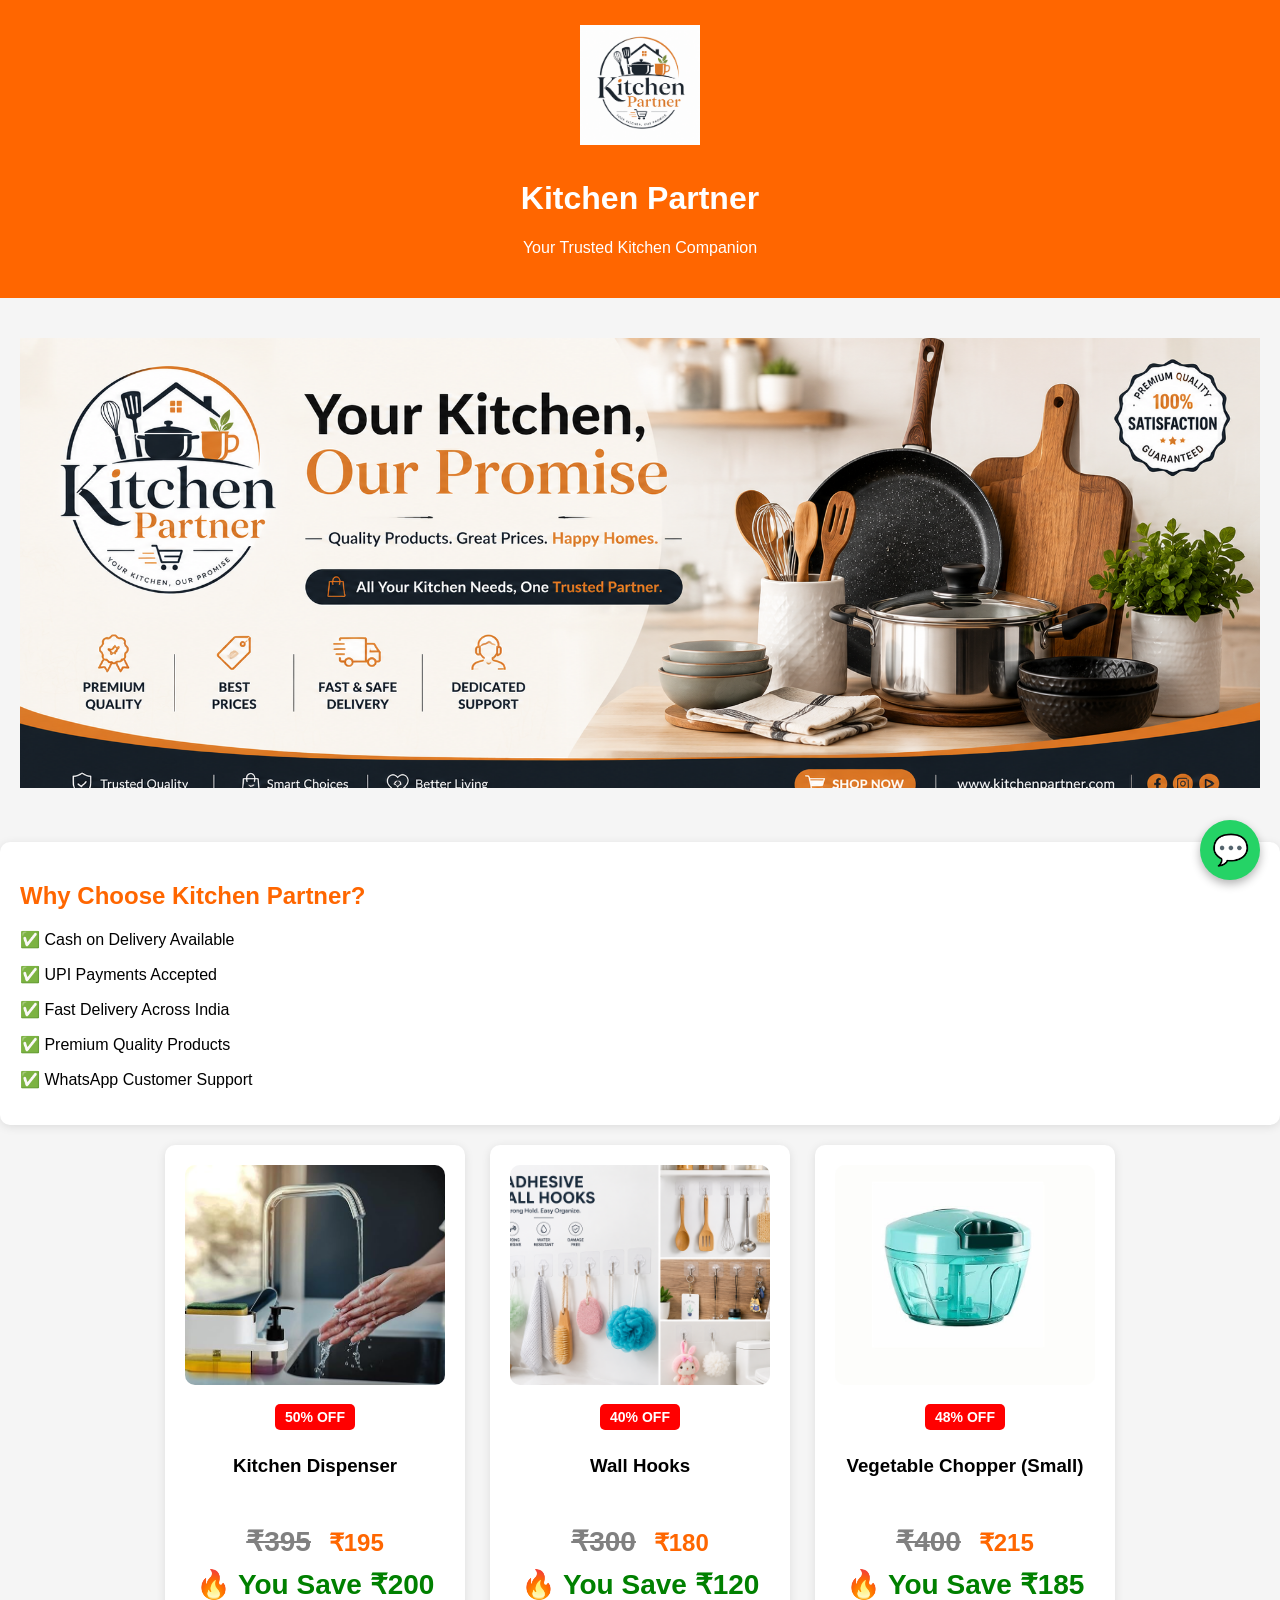
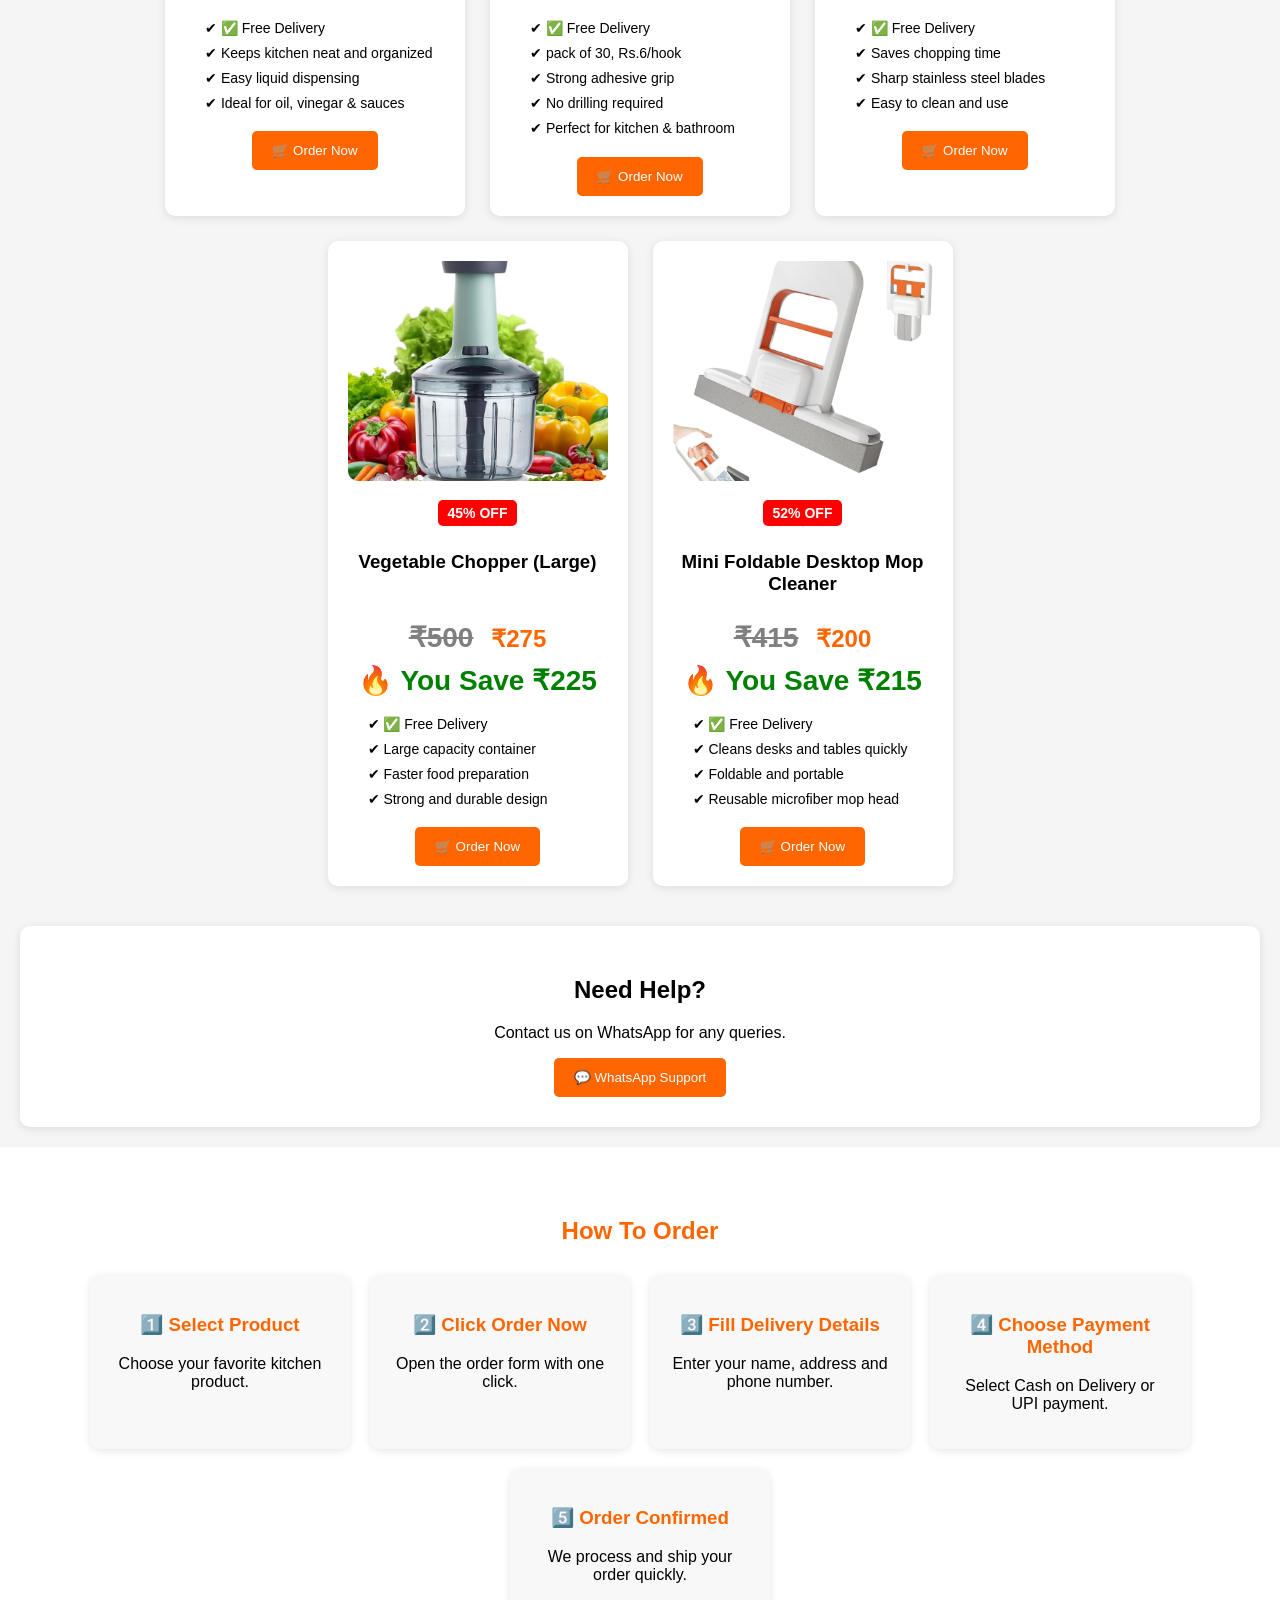
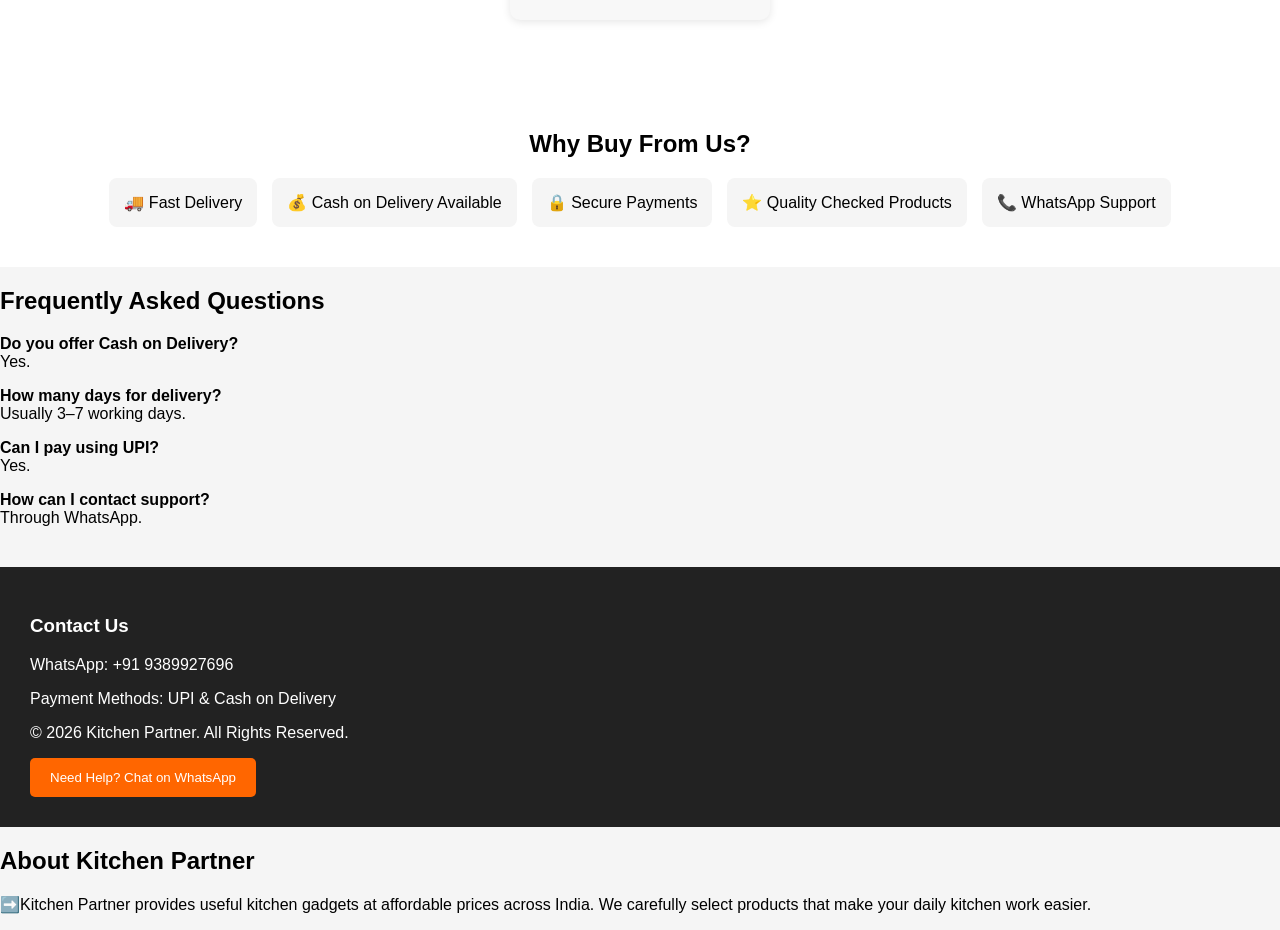
<file: index.html>
<!DOCTYPE html>
<html>
<head>
    <meta name="viewport" content="width=device-width, initial-scale=1.0">
    <title>Kitchen Partner</title>
    <link rel="stylesheet" href="style.css">
</head>
<body>

<header>
    <img src="images/logo.png" class="logo">
    <h1>Kitchen Partner</h1>
    <p>Your Trusted Kitchen Companion</p>
</header>

<section class="hero">
    <img src="images/banner.jpg" class="banner">
</section>

<section class="trust">
    <h2>Why Choose Kitchen Partner?</h2>

    <p>✅ Cash on Delivery Available</p>
    <p>✅ UPI Payments Accepted</p>
    <p>✅ Fast Delivery Across India</p>
    <p>✅ Premium Quality Products</p>
    <p>✅ WhatsApp Customer Support</p>
</section>

<section class="products">

    <div class="product">
        <img src="images/dispenser.jpg" alt="Kitchen Dispenser">
        <div class="badge">50% OFF</div>
        <h3>Kitchen Dispenser</h3>
        <p>
            <span class="old-price">₹395</span>
            <span class="new-price">₹195</span>
        </p>
        <p class="save">🔥 You Save ₹200</p>
        <ul class="features">
            <li>✔ ✅ Free Delivery</li>
            <li>✔ Keeps kitchen neat and organized</li>
            <li>✔ Easy liquid dispensing</li>
            <li>✔ Ideal for oil, vinegar & sauces</li>
        </ul>
        <a href="order.html?product=Kitchen%20Dispenser">
            <button>🛒 Order Now</button>
        </a>
    </div>

    <div class="product">
        <img src="images/hooks.jpg" alt="Wall Hooks">
        <div class="badge">40% OFF</div>
        <h3>Wall Hooks</h3>
        <p>
            <span class="old-price">₹300</span>
            <span class="new-price">₹180</span>
        </p>
        <p class="save">🔥 You Save ₹120</p>
        <ul class="features">
            <li>✔ ✅ Free Delivery</li>
            <li>✔ pack of 30, Rs.6/hook</li>
            <li>✔ Strong adhesive grip</li>
            <li>✔ No drilling required</li>
            <li>✔ Perfect for kitchen & bathroom</li>  
        </ul>
        <a href="order.html?product=Wall%20Hooks">
            <button>🛒 Order Now</button>
        </a>
    </div>

    <div class="product">
        <img src="images/chopper-small.jpg" alt="Vegetable Chopper Small">
        <div class="badge">48% OFF</div>
        <h3>Vegetable Chopper (Small)</h3>
        <p>
            <span class="old-price">₹400</span>
            <span class="new-price">₹215</span>
        </p>
        <p class="save">🔥 You Save ₹185</p>
        <ul class="features">
            <li>✔ ✅ Free Delivery</li>
            <li>✔ Saves chopping time</li>
            <li>✔ Sharp stainless steel blades</li>
            <li>✔ Easy to clean and use</li>
        </ul>  
        <a href="order.html?product=Vegetable%20Chopper%20(Small)">
            <button>🛒 Order Now</button>
        </a>
    </div>

    <div class="product">
        <img src="images/chopper-large.jpg" alt="Vegetable Chopper Large">
        <div class="badge">45% OFF</div>
        <h3>Vegetable Chopper (Large)</h3><p>
            <span class="old-price">₹500</span>
            <span class="new-price">₹275</span>
        </p>
        <p class="save">🔥 You Save ₹225</p>
        <ul class="features">
            <li>✔ ✅ Free Delivery</li>
            <li>✔ Large capacity container</li>
            <li>✔ Faster food preparation</li>
            <li>✔ Strong and durable design</li>
        </ul>
        <a href="order.html?product=Vegetable%20Chopper%20(Large)">
            <button>🛒 Order Now</button>
        </a>
    </div>

    <div class="product">
        <img src="images/mop.jpg" alt="Mini Foldable Desktop Mop Cleaner">
        <div class="badge">52% OFF</div>
        <h3>Mini Foldable Desktop Mop Cleaner</h3><p>
            <span class="old-price">₹415</span>
            <span class="new-price">₹200</span>
        </p>
        <p class="save">🔥 You Save ₹215</p>
        <ul class="features">
            <li>✔ ✅ Free Delivery</li>
            <li>✔ Cleans desks and tables quickly</li>
            <li>✔ Foldable and portable</li>
            <li>✔ Reusable microfiber mop head</li>
        </ul>
        <a href="order.html?product=Mini%20Foldable%20Desktop%20Mop%20Cleaner">
            <button>🛒 Order Now</button>
        </a>
    </div>

</section>

<section class="support">
    <h2>Need Help?</h2>
    <p>Contact us on WhatsApp for any queries.</p>

    <a href="https://wa.me/919389927696">
        <button>💬 WhatsApp Support</button>
    </a>
</section>

<section class="how-order">
    <h2>How To Order</h2>

    <div class="steps">
        <div class="step">
            <h3>1️⃣ Select Product</h3>
            <p> Choose your favorite kitchen product.</p>
        </div>

        <div class="step">
            <h3>2️⃣ Click Order Now</h3>
            <p> Open the order form with one click.</p>
        </div>

        <div class="step">
            <h3>3️⃣ Fill Delivery Details</h3>
            <p> Enter your name, address and phone number.</p>
        </div>

        <div class="step">
            <h3>4️⃣ Choose Payment Method</h3>
            <p> Select Cash on Delivery or UPI payment.</p>
        </div>

        <div class="step">
            <h3>5️⃣ Order Confirmed</h3>
            <p> We process and ship your order quickly.</p>
        </div>
    </div>
</section>

<section class="why-us">
    <h2>Why Buy From Us?</h2>

    <div class="Wfeatures">
        <div>🚚 Fast Delivery</div>
        <div>💰 Cash on Delivery Available</div>
        <div>🔒 Secure Payments</div>
        <div>⭐ Quality Checked Products</div>
        <div>📞 WhatsApp Support</div>
    </div>
</section>

<section class="faq">
<h2>Frequently Asked Questions</h2>

<p><b>Do you offer Cash on Delivery?</b><br>Yes.</p>

<p><b>How many days for delivery?</b><br>Usually 3–7 working days.</p>

<p><b>Can I pay using UPI?</b><br>Yes.</p>

<p><b>How can I contact support?</b><br>Through WhatsApp.</p>

</section>

<footer>
    <h3>Contact Us</h3>
    <p>WhatsApp: +91 9389927696</p>
    <p>Payment Methods: UPI & Cash on Delivery</p>
    <p>© 2026 Kitchen Partner. All Rights Reserved.</p>
    <a href="https://wa.me/919389927696">
        <button>Need Help? Chat on WhatsApp</button>
    </a>
</footer>

<section class="about">
    <h2>About Kitchen Partner</h2>

    <p>
     ➡️Kitchen Partner provides useful kitchen gadgets
    at affordable prices across India. We carefully
    select products that make your daily kitchen work easier.
    </p>
</section>

<a href="https://wa.me/919389927696" class="whatsapp-float" target="_blank">
    💬
</a>

</body>
</html>
</file>
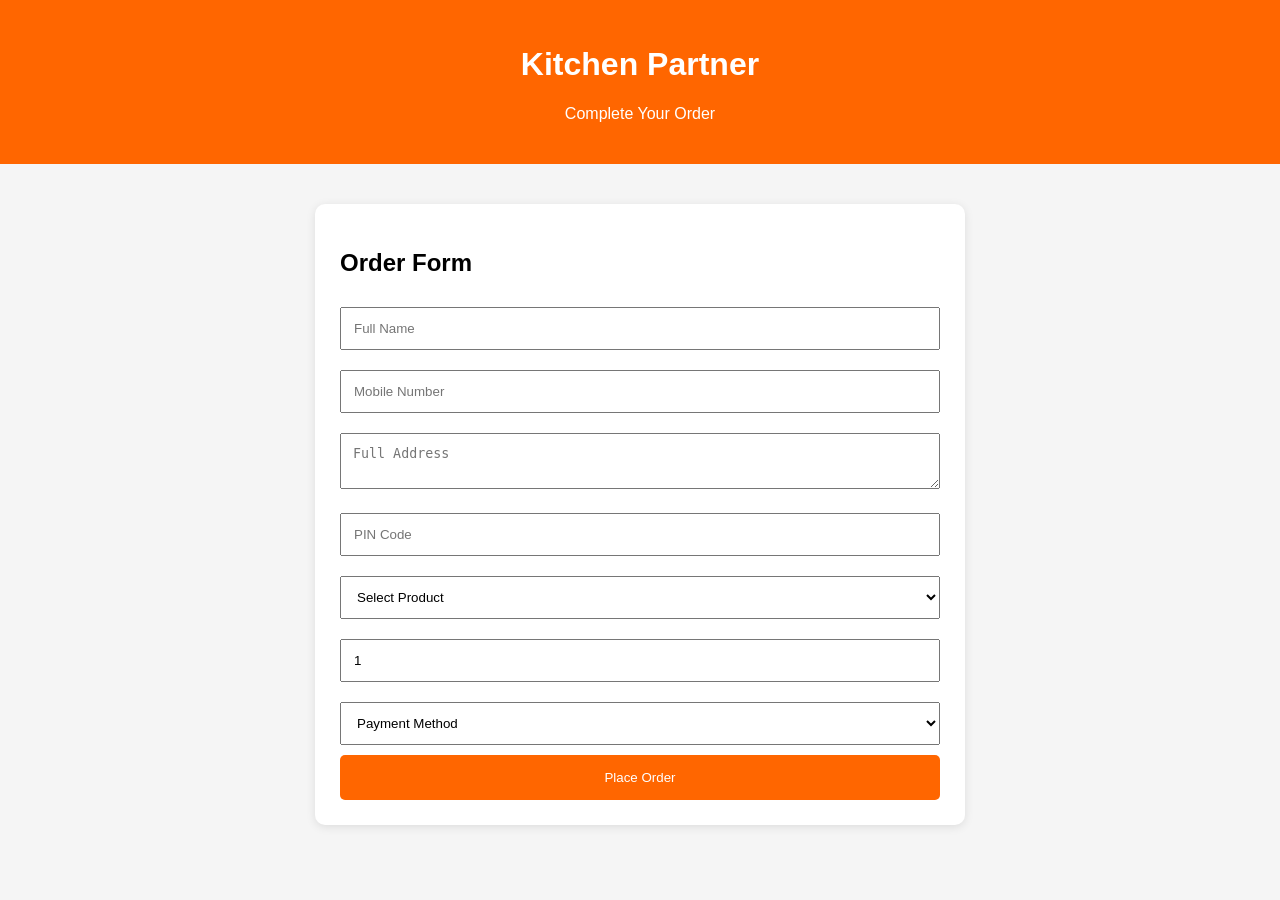
<file: order.html>
<!DOCTYPE html>
<html>
<head>
    <title>Place Order - Kitchen Partner</title>
    <link rel="stylesheet" href="style.css">
</head>
<body>

<header>
    <h1>Kitchen Partner</h1>
    <p>Complete Your Order</p>
</header>

<div class="order-form">

<h2>Order Form</h2>

<form id="orderForm">

<input type="text" name="name" placeholder="Full Name" required>

<input type="tel" name="mobile" placeholder="Mobile Number" required>

<textarea name="address" placeholder="Full Address" required></textarea>

<input type="text" name="pincode" placeholder="PIN Code" required>

<select name="product" id="product" required>
<option value="">Select Product</option>
<option>Kitchen Dispenser</option>
<option>Wall Hooks</option>
<option>Vegetable Chopper (Small)</option>
<option>Vegetable Chopper (Large)</option>
<option>Mini Foldable Desktop Mop Cleaner</option>
</select>

<input type="number" name="quantity" placeholder="Quantity" value="1" required>

<select name="payment" id="payment" required>
<option value="">Payment Method</option>
<option value="COD">Cash on Delivery</option>
<option value="UPI">UPI</option>
</select>

<div id="upiSection" style="display:none;">

    <h3>UPI Payment</h3>

    <img src="images/payment-qr.jpeg" class="upi-qr">

    <p>
        UPI ID: <b>9389927696-2@ybl</b>
    </p>

    <input
        type="text"
        name="transactionid"
        id="transactionid"
        placeholder="Enter UPI Transaction ID">

</div>

<button type="submit">Place Order</button>

</form>

</div>

<script>
const scriptURL = "https://script.google.com/macros/s/AKfycbzxQ8yxPJyA6c6QxIiIwv75neTSoMoc8kuT4ZHHaH9J4o2tlbuvaXmSElHz8CN_TpLgGA/exec";

document.getElementById("orderForm").addEventListener("submit", async function(e){

e.preventDefault();

const formData = {
name: this.name.value,
mobile: this.mobile.value,
address: this.address.value,
pincode: this.pincode.value,
product: this.product.value,
quantity: this.quantity.value,
payment: this.payment.value,
transactionid: this.transactionid.value
};

await fetch(scriptURL,{
method:"POST",
body:JSON.stringify(formData)
});

window.location.href="success.html";

});
</script>

<script>

const paymentSelect = document.getElementById("payment");
const upiSection = document.getElementById("upiSection");
const transactionInput = document.getElementById("transactionid");

paymentSelect.addEventListener("change", function(){

    if(this.value === "UPI"){

        upiSection.style.display = "block";
        transactionInput.required = true;

    }else{

        upiSection.style.display = "none";
        transactionInput.required = false;

    }

});

</script>

<script>
const params = new URLSearchParams(window.location.search);
const product = params.get("product");

if(product){
    document.getElementById("product").value = product;
}
</script>

</body>
</html>
</file>
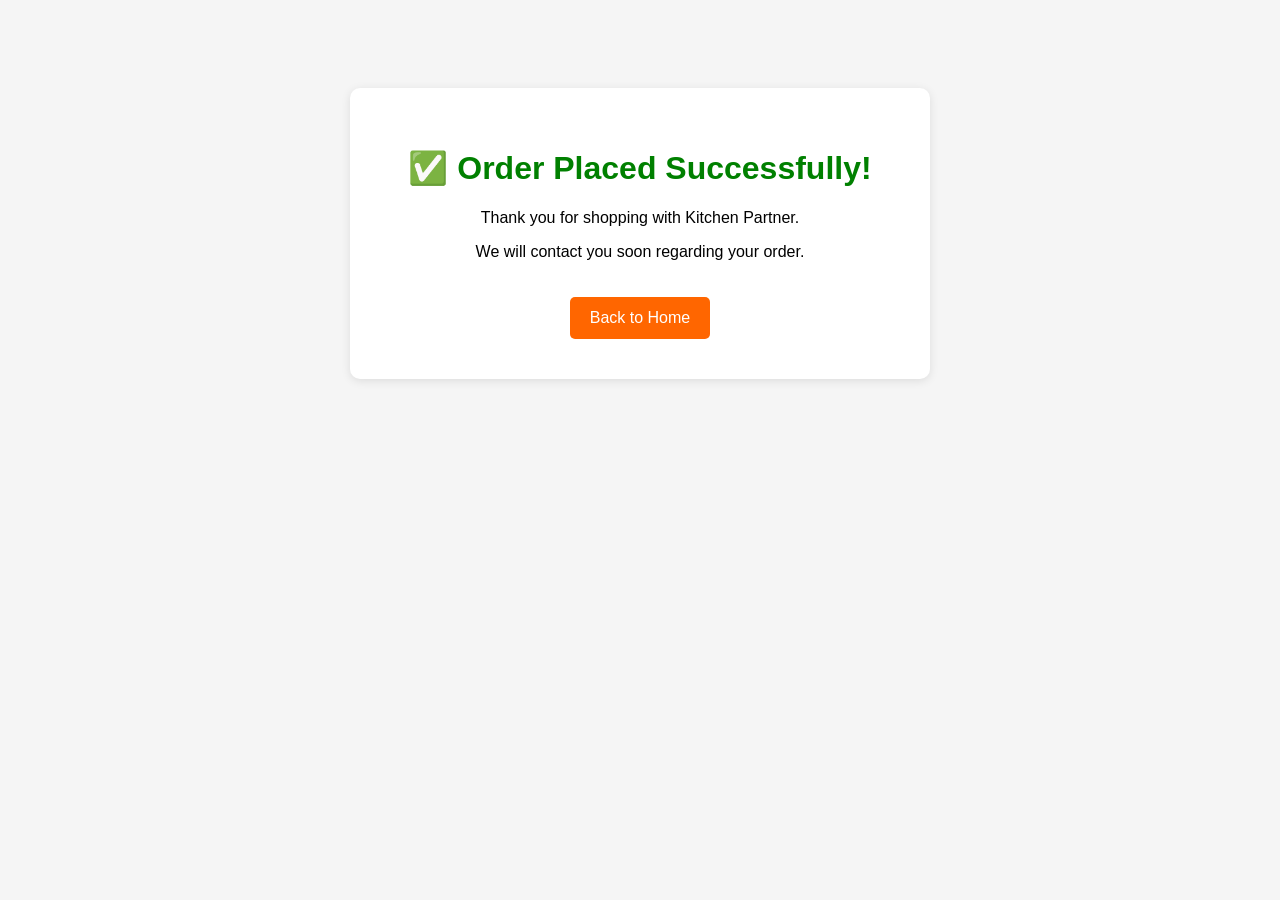
<file: success.html>
<!DOCTYPE html>
<html>
<head>
    <title>Order Successful</title>
    <style>
        body{
            font-family:Arial,sans-serif;
            text-align:center;
            padding:80px 20px;
            background:#f5f5f5;
        }

        .box{
            background:white;
            max-width:500px;
            margin:auto;
            padding:40px;
            border-radius:10px;
            box-shadow:0 2px 10px rgba(0,0,0,0.1);
        }

        h1{
            color:green;
        }

        a{
            display:inline-block;
            margin-top:20px;
            background:#ff6600;
            color:white;
            text-decoration:none;
            padding:12px 20px;
            border-radius:5px;
        }
    </style>
</head>
<body>

<div class="box">
    <h1>✅ Order Placed Successfully!</h1>

    <p>
        Thank you for shopping with Kitchen Partner.
    </p>

    <p>
        We will contact you soon regarding your order.
    </p>

    <a href="index.html">Back to Home</a>
</div>

</body>
</html>
</file>
<file: style.css>
body{
    margin:0;
    font-family:Arial,sans-serif;
    background:#f5f5f5;
}

header{
    background:#ff6600;
    color:white;
    text-align:center;
    padding:25px;
}

.hero{
    text-align:center;
    padding:40px 20px;
}

.products{
    display:flex;
    flex-wrap:wrap;
    justify-content:center;
    gap:25px;
    padding:20px;
}

.product{
    background:white;
    width:260px;
    padding:20px;
    border-radius:10px;
    text-align:center;
    box-shadow:0 2px 10px rgba(0,0,0,0.1);
}

.product h3{
    min-height:60px;
    margin:15px 0 10px;
}

.product p{
    margin:10px 0;
    font-size:28px;
    font-weight:bold;
}

button{
    background:#ff6600;
    color:white;
    border:none;
    padding:12px 20px;
    border-radius:5px;
    cursor:pointer;
}

button:hover{
    opacity:0.9;
}

footer{
    background:#222;
    color:white;
    text-align:left;
    padding:30px;
    margin-top:40px;
}

.logo{
    width:120px;
    height:auto;
    margin-bottom:10px;
}

.banner{
    width:100%;
    max-height:450px;
    object-fit:cover;
}

.product img{
    width:100%;
    height:220px;
    object-fit:cover;
    border-radius:10px;
    margin-bottom:15px;
}

.trust{
    background:white;
    padding: 20px;
    text-align:left;
    margin-top:10px;
    border-radius:10px;
    box-shadow:0 2px 10px rgba(0,0,0,0.1);
}

.trust h2{
    color:#ff6600;
}

.support{
    background:white;
    padding:30px;
    margin:20px;
    text-align:center;
    border-radius:10px;
    box-shadow:0 2px 10px rgba(0,0,0,0.1);
}

@media (max-width: 768px){

    .products{
        flex-direction:column;
        align-items:center;
    }

    .product{
        width:90%;
    }

    .logo{
        width:90px;
    }

    header h1{
        font-size:28px;
    }

    button{
        width:100%;
        padding:15px;
        font-size:16px;
    }

}

.features{
    text-align:left;
    margin:15px 0;
    padding-left:20px;
    font-size:14px;
    line-height:1.8;
}

.features li{
    list-style:none;
}

.how-order{
    background:white;
    padding:50px 20px;
    text-align:center;
}

.how-order h2{
    margin-bottom:30px;
    color:#ff6600;
}

.steps{
    display:flex;
    flex-wrap:wrap;
    justify-content:center;
    gap:20px;
}

.step{
    background:#f8f8f8;
    width:220px;
    padding:20px;
    border-radius:10px;
    box-shadow:0 2px 8px rgba(0,0,0,0.1);
}

.step h3{
    color:#ff6600;
}

.whatsapp-float{
    position:fixed;
    width:60px;
    height:60px;
    bottom:20px;
    right:20px;
    background:#25D366;
    color:white;
    border-radius:50%;
    text-align:center;
    font-size:30px;
    line-height:60px;
    text-decoration:none;
    box-shadow:0 4px 10px rgba(0,0,0,0.3);
    z-index:1000;
}

.why-us{
    background:white;
    padding:40px 20px;
    text-align:center;
}

.Wfeatures{
    display:flex;
    flex-wrap:wrap;
    justify-content:center;
    gap:15px;
}

.Wfeatures div{
    background:#f5f5f5;
    padding:15px;
    border-radius:8px;
}

.order-form{
    max-width:600px;
    margin:40px auto;
    background:white;
    padding:25px;
    border-radius:10px;
    box-shadow:0 2px 10px rgba(0,0,0,0.1);
}

.order-form input,
.order-form textarea,
.order-form select{
    width:100%;
    padding:12px;
    margin:10px 0;
    box-sizing:border-box;
}

.order-form button{
    width:100%;
    padding:15px;
}

.upi-qr{
    width:250px;
    max-width:100%;
    margin:20px 0;
    border-radius:10px;
}

#upiSection{
    margin-top:20px;
    text-align:center;
}

.old-price{
    text-decoration:line-through;
    color:gray;
    margin-right:10px;
}

.new-price{
    color:#ff6600;
    font-size:24px;
    font-weight:bold;
}

.save{
    color:green;
    font-weight:bold;
}

.badge{
    background:red;
    color:white;
    display:inline-block;
    padding:5px 10px;
    border-radius:5px;
    font-size:14px;
    font-weight:bold;
    margin-bottom:10px;
}
</file>
